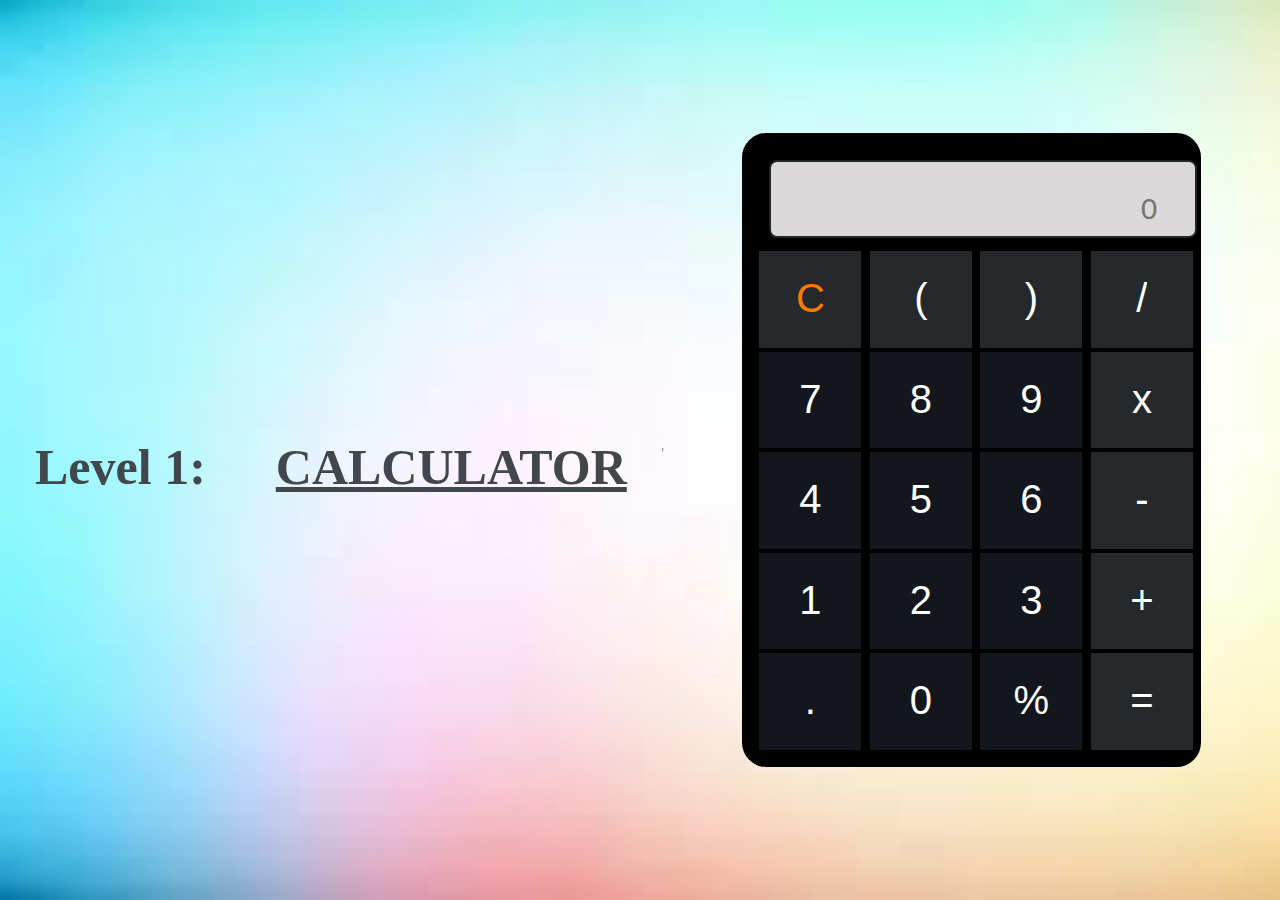
<file: calculator/indx.html>
<!DOCTYPE html>
<html lang="en">
    
<head>
    <meta charset="UTF-8">
    <meta http-equiv="X-UA-Compatible" content="IE=edge">
    <meta name="viewport" content="width=device-width, initial-scale=1.0">
    <title>Calculator</title>
    <link rel="stylesheet" type="text/css" href="style.css">
</head>
<body>
    <h1>Level 1:</h1>
    <h1><u>CALCULATOR</u></h1>
    <br/> <br/><hr /> <br /> <br/> 

    <div id="container" class="container">
        <form name="calculator">
            <div class="wrapper">
                    <!-- Input Section -->
                <div class="InputArea">
                    <input id="inputBox" type="text" name="userInput" placeholder="0" disabled/>
                </div>
                <!-- Button Section -->
                <div class="buttons">

                    <div class="btnC btnr1">
                        <input id="ButtonC" type="button" value="C" />
                    </div>
                    <div class="btnMod btnr1">
                        <input id="Button(" type="button" value="(" />
                    </div>
                    <div class="btnSign btnr1">
                        <input id="Button)" type="button" value=")" />
                    </div>
                    <div class="btnD btnr1">
                        <input id="Button/" type="button" value="/" />
                    </div>
                    <div class="btn7 btnr2">
                        <input id="Button7" type="button" value="7" />
                    </div>
                    <div class="btn8 btnr2">
                        <input id="Button8" type="button" value="8" />
                    </div>
                    <div class="btn9 btnr2">
                        <input id="Button9" type="button" value="9" />
                    </div>
                    <div class="btnX btnr1">
                        <input id="Button*" type="button" value="x" />
                    </div>
                    <div class="btn4 btnr2">
                        <input id="Button4" type="button" value="4" />
                    </div>
                    <div class="btn5 btnr2">
                        <input id="Button5" type="button" value="5" />
                    </div>
                    <div class="btn6 btnr2">
                        <input id="Button6" type="button" value="6" />
                    </div>
                    <div class="btnM btnr1">
                        <input id="Button-" type="button" value="-" />
                    </div>
                    <div class="btn1 btnr2">
                        <input id="Button1" type="button" value="1" />
                    </div>
                    <div class="btn2 btnr2">
                        <input id="Button2" type="button" value="2" />
                    </div>
                    <div class="btn3 btnr2">
                        <input id="Button3" type="button" value="3" />
                    </div>
                    <div class="btnAdd btnr1">
                        <input id="Button+" type="button" value="+" />
                    </div>
                    <div class="btnDecimal btnr2">
                        <input id="Button." type="button" value="." />
                    </div>
                    <div class="btn0 btnr2">
                        <input id="Button0" type="button" value="0" />
                    </div>
                    <div class="btnBack btnr2">
                        <input id="Button%" type="button" value="%" />
                    </div>
                    <div class="btnEq btnr1">
                        <input id="Button=" type="button" value="=" />
                    </div>
                </div>
            </div>
        </form>
        <br/>
        <br/>
        <br/>
    </div>
    <script type="text/javascript" src="script.js"></script>
    
    
</body>

</html>
</file>
<file: calculator/style.css>
* {
    padding: 0;
    margin: 0;
  }
  
  html{
      background-color: #d9f4ff;
  }
  
  hr {
      height: 2px;
      background-color: aqua;
  }
  
  h1{
      text-align: center;
      color: #42474b;
      height: 25px;
      font-size: 50px;
      padding: 35px;
  }
  
  .wrapper {
    display: grid;
    height: 600px;
    grid-template-rows: 100px 1fr;
    grid-template-columns: 1fr;
    grid-gap: 1px;
    
  }
  
  .buttons {
    display: grid;
    grid-template-rows: repeat(5, 1fr);
    grid-template-columns: repeat(4, 1fr);
    grid-gap: 4px;

  }
  
  .container {
    width: 425px;
    height: 600px;
    border: 2px solid black;
    border-radius: 10px;
    background-color: #000000;
    margin: 0 auto;
    padding: auto;
    box-shadow: 0px 0px 0px 15px rgba(0, 0, 0, 2);
  }
  
  .inputArea {
    background-color: #5b6d7c;
    grid-column: 1/2;
    display: block;
  }
  
  input[type="text"] {
    box-sizing: border-box;
    margin-top: 10px;
    margin-left: 10px;
    padding-top: 30px;
    padding-right: 38px;
    padding-bottom: 10px;
    font-size: 30px;
    background-color: rgb(218, 216, 216);
    text-align: right;
    border: 2px solid rgb(37, 37, 37);
    border-radius: 8px;
  }
/*   
  input[type=button]:hover {
    background-color: #8c8c8c;
  } */

  input[type="text"]:disabled {
    color:#000000;
  }
  
  .btnr1 {
    background: #25292c;
    text-align: center;
    width: 102px;
  }
  
  .btnr2 {
    background: #13171d;
    text-align: center;
    width: 102px;
  }
  
  .btnr1 > input {
    background: transparent;
    border: none;
    justify-content: center;
    align-self: end;
    color: white;
    font-size: 2.5em;
    margin-top: 25px;
  }
  
  .btnr2 > input {
    background: transparent;
    border: none;
    justify-content: center;
    align-self: end;
    color: white;
    font-size: 2.5em;
    margin-top: 25px;
  }
  
  .btnC > input {
    color: #ff7a00 !important;
  }

  body{
    width: 100%;
    height: 100vh;
    background: url('new.jpeg')no-repeat;
    background-size: cover;
    display: flex;
    justify-content: center;
    align-items: center;
    font-size: 1rem;
  }
</file>
